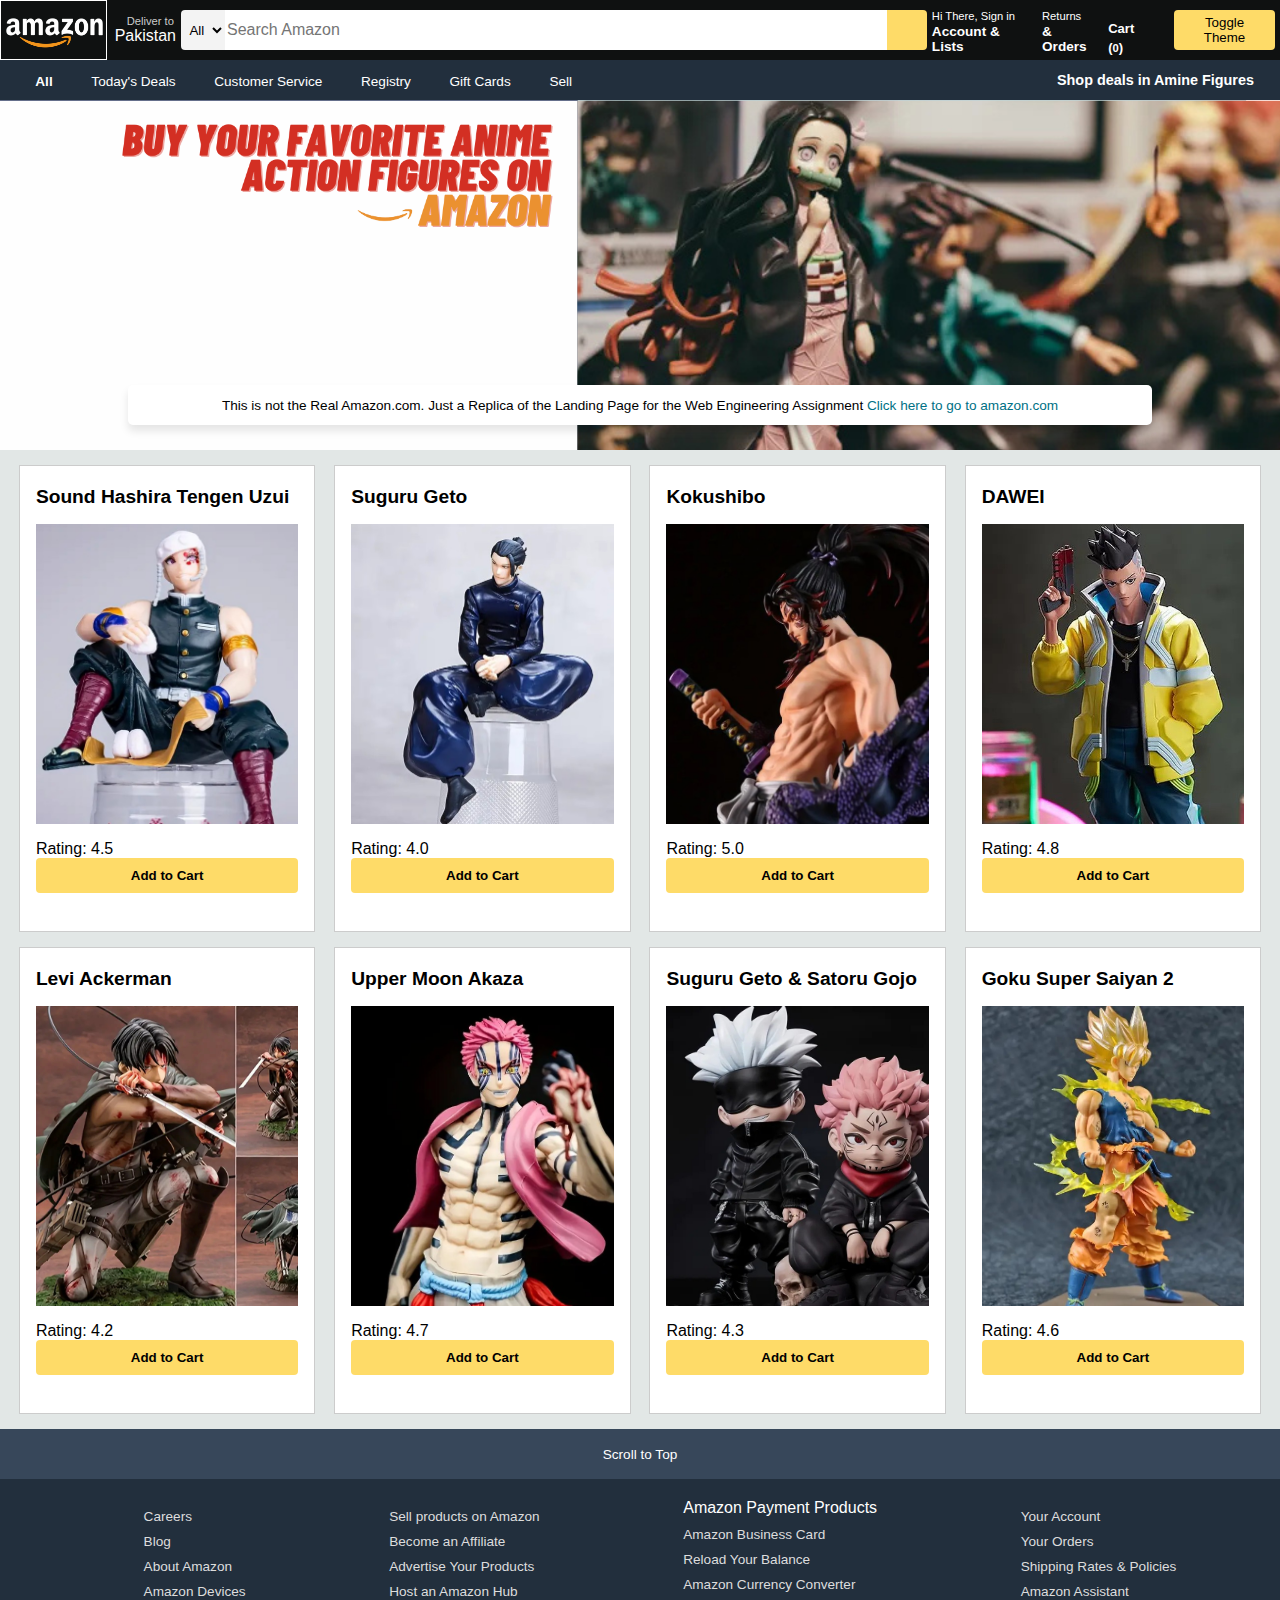
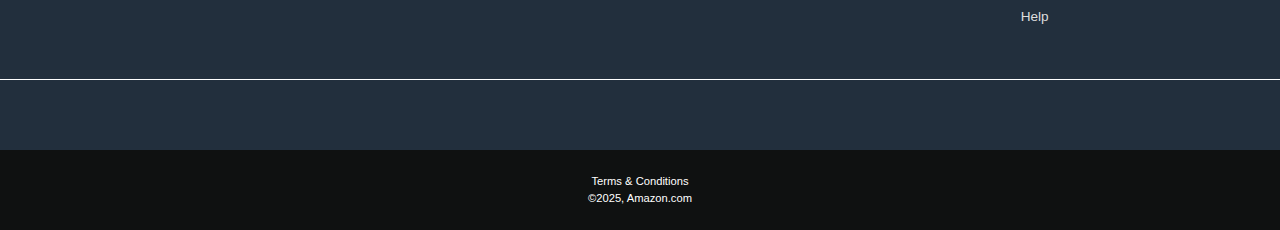
<file: Web_Engineering_Lab/22P9106_MRehan_BSE-6A_WebEng_Assignment01/22P9106_Q1/index.html>
<!DOCTYPE html>
<html lang="en">

<head>
    <meta charset="UTF-8">
    <meta name="viewport" content="width=device-width, initial-scale=1.0">
    <title>Amazon</title>
    <link rel="stylesheet" href="https://cdnjs.cloudflare.com/ajax/libs/font-awesome/6.4.0/css/all.min.css"
        integrity="sha512-iecdLmaskl7CVkqkXNQ/ZH/XLlvWZOJyj7Yy7tcenmpD1ypASozpmT/E0iPtmFIB46ZmdtAc9eNBvH0H/ZpiBw=="
        crossorigin="anonymous" referrerpolicy="no-referrer" />
    <link rel="stylesheet" href="style.css">
    <link rel="shortcut icon" href="images/icon1.png" type="image/x-icon">
    <link href="https://fonts.googleapis.com/css2?family=Poppins:wght@400;700&display=swap" rel="stylesheet">
    <style>
        /* defining CSS variables for light mode */
        :root {
            --bg-color: #e2e7e6;
            --text-color: #000000;
            --card-bg: #ffffff;
            --border-color: #cccccc;
            --navbar-bg: #0f1111;
            --panel-bg: #222f3d;
        }

        /* overriding variables for dark mode */
        body.dark {
            --bg-color: #333333;
            --text-color: #ffffff;
            --card-bg: #444444;
            --border-color: #555555;
            --navbar-bg: #1a1a1a;
            --panel-bg: #2f3d4a;
        }

        /* appling variables */
        body {
            font-family: 'Poppins', sans-serif;
            background-color: var(--bg-color);
            color: var(--text-color);
        }

        .navbar {
            background-color: var(--navbar-bg);
        }

        .panel {
            background-color: var(--panel-bg);
        }


        .shop-section {
            background-color: var(--bg-color);
        }

        .box {
            background-color: var(--card-bg);
            border: 1px solid var(--border-color);
        }

        /* media queries for responsiveness */
        @media (max-width: 768px) {
            .shop-section {
                justify-content: center;
            }

            .box {
                width: 45%;
            }
        }

        @media (max-width: 480px) {
            .box {
                width: 90%;
            }

            .navbar {
                flex-direction: column;
                align-items: flex-start;
                height: auto;
                padding: 10px;
            }

            .nav-search {
                width: 90%;
                margin-top: 10px;
            }

            .nav-cart,
            .nav-theme {
                margin-top: 10px;
            }
        }
    </style>
</head>

<body>
    <header>
        <div class="navbar">
            <div class="nav-logo border">
                <div class="logo"></div>
            </div>

            <div class="nav-address border">
                <p class="add-first">Deliver to</p>
                <div class="add-icon">
                    <i class="fa-solid fa-location-dot"></i>
                    <p class="add-second">Pakistan</p>
                </div>
            </div>

            <div class="nav-search">
                <select class="search-select">
                    <option>All</option>
                </select>
                <input class="search-input" placeholder="Search Amazon">
                <div class="search-icon">
                    <i class="fa-solid fa-magnifying-glass"></i>
                </div>
            </div>

            <div class="nav-signin border">
                <p><span>Hi There, Sign in</span></p>
                <p class="nav-second">Account & Lists</p>
            </div>

            <div class="nav-return border">
                <p><span>Returns</span></p>
                <p class="nav-second">& Orders</p>
            </div>

            <div class="nav-cart border">
                <i class="fa-solid fa-cart-shopping fa-2x"></i>
                <span class="cart">Cart (<span id="cart-count">0</span>)</span>
            </div>

            <div class="nav-theme border">
                <button id="theme-toggle">Toggle Theme</button>
            </div>
        </div>

        <div class="panel">
            <div class="panel-ops">
                <p class="border2 all"><i class="fa-solid fa-bars"></i> All</p>
                <p class="border2">Today's Deals</p>
                <p class="border2">Customer Service</p>
                <p class="border2">Registry</p>
                <p class="border2">Gift Cards</p>
                <p class="border2">Sell</p>
            </div>
            <div class="panel-deals border2" style="padding: 0.66%;">
                Shop deals in Amine Figures
            </div>
        </div>
    </header>

    <div class="top-section">
        <div class="top-message">
            <p>This is not the Real Amazon.com. Just a Replica of the Landing Page for the Web Engineering Assignment<a>
                    Click here to go to amazon.com</a></p>
        </div>
    </div>

    <div class="shop-section">
        <div class="box">
            <div class="box-content">
                <h2 class="cards">Sound Hashira Tengen Uzui</h2>
                <div class="box-img" style="background-image: url(images/Image_1.jpg);"></div>
                <p>Rating: 4.5</p>
                <button class="add-to-cart" data-state="add">Add to Cart</button>
            </div>
        </div>
        <div class="box">
            <div class="box-content">
                <h2 class="cards">Suguru Geto</h2>
                <div class="box-img" style="background-image: url(images/Image_2.jpg);"></div>
                <p>Rating: 4.0</p>
                <button class="add-to-cart" data-state="add">Add to Cart</button>
            </div>
        </div>
        <div class="box">
            <div class="box-content">
                <h2 class="cards">Kokushibo</h2>
                <div class="box-img" style="background-image: url(images/Image_3.jpg);"></div>
                <p>Rating: 5.0</p>
                <button class="add-to-cart" data-state="add">Add to Cart</button>
            </div>
        </div>
        <div class="box">
            <div class="box-content">
                <h2 class="cards">DAWEI</h2>
                <div class="box-img" style="background-image: url(images/Image_4.jpg);"></div>
                <p>Rating: 4.8</p>
                <button class="add-to-cart" data-state="add">Add to Cart</button>
            </div>
        </div>
        <div class="box">
            <div class="box-content">
                <h2 class="cards">Levi Ackerman</h2>
                <div class="box-img" style="background-image: url(images/Image_5.jpg);"></div>
                <p>Rating: 4.2</p>
                <button class="add-to-cart" data-state="add">Add to Cart</button>
            </div>
        </div>
        <div class="box">
            <div class="box-content">
                <h2 class="cards">Upper Moon Akaza</h2>
                <div class="box-img" style="background-image: url(images/Image_6.jpg);"></div>
                <p>Rating: 4.7</p>
                <button class="add-to-cart" data-state="add">Add to Cart</button>
            </div>
        </div>
        <div class="box">
            <div class="box-content">
                <h2 class="cards">Suguru Geto & Satoru Gojo</h2>
                <div class="box-img" style="background-image: url(images/Image_7.jpg);"></div>
                <p>Rating: 4.3</p>
                <button class="add-to-cart" data-state="add">Add to Cart</button>
            </div>
        </div>
        <div class="box">
            <div class="box-content">
                <h2 class="cards">Goku Super Saiyan 2</h2>
                <div class="box-img" style="background-image: url(images/Image_8.jpg);"></div>
                <p>Rating: 4.6</p>
                <button class="add-to-cart" data-state="add">Add to Cart</button>
            </div>
        </div>
    </div>

    <footer>
        <div class="foot-panel1">
            Scroll to Top
        </div>

        <div class="foot-panel2">
            <ul>
                <a>Careers</a>
                <a>Blog</a>
                <a>About Amazon</a>
                <a>Amazon Devices</a>
            </ul>

            <ul>
                <a>Sell products on Amazon</a>
                <a>Become an Affiliate</a>
                <a>Advertise Your Products</a>
                <a>Host an Amazon Hub</a>
            </ul>

            <ul>
                <p>Amazon Payment Products</p>
                <a>Amazon Business Card</a>
                <a>Reload Your Balance</a>
                <a>Amazon Currency Converter</a>
            </ul>

            <ul>
                <a>Your Account</a>
                <a>Your Orders</a>
                <a>Shipping Rates & Policies</a>
                <a>Amazon Assistant</a>
                <a>Help</a>
            </ul>
        </div>

        <div class="foot-panel3">
            <div class="logo"></div>
        </div>

        <div class="foot-panel4">
            <div class="pages">
                <a>Terms & Conditions</a>
            </div>
            <div class="copyright">
                &copy;2025, Amazon.com
            </div>
        </div>
    </footer>
</body>
<script src="script.js" defer></script>
</html>
</file>
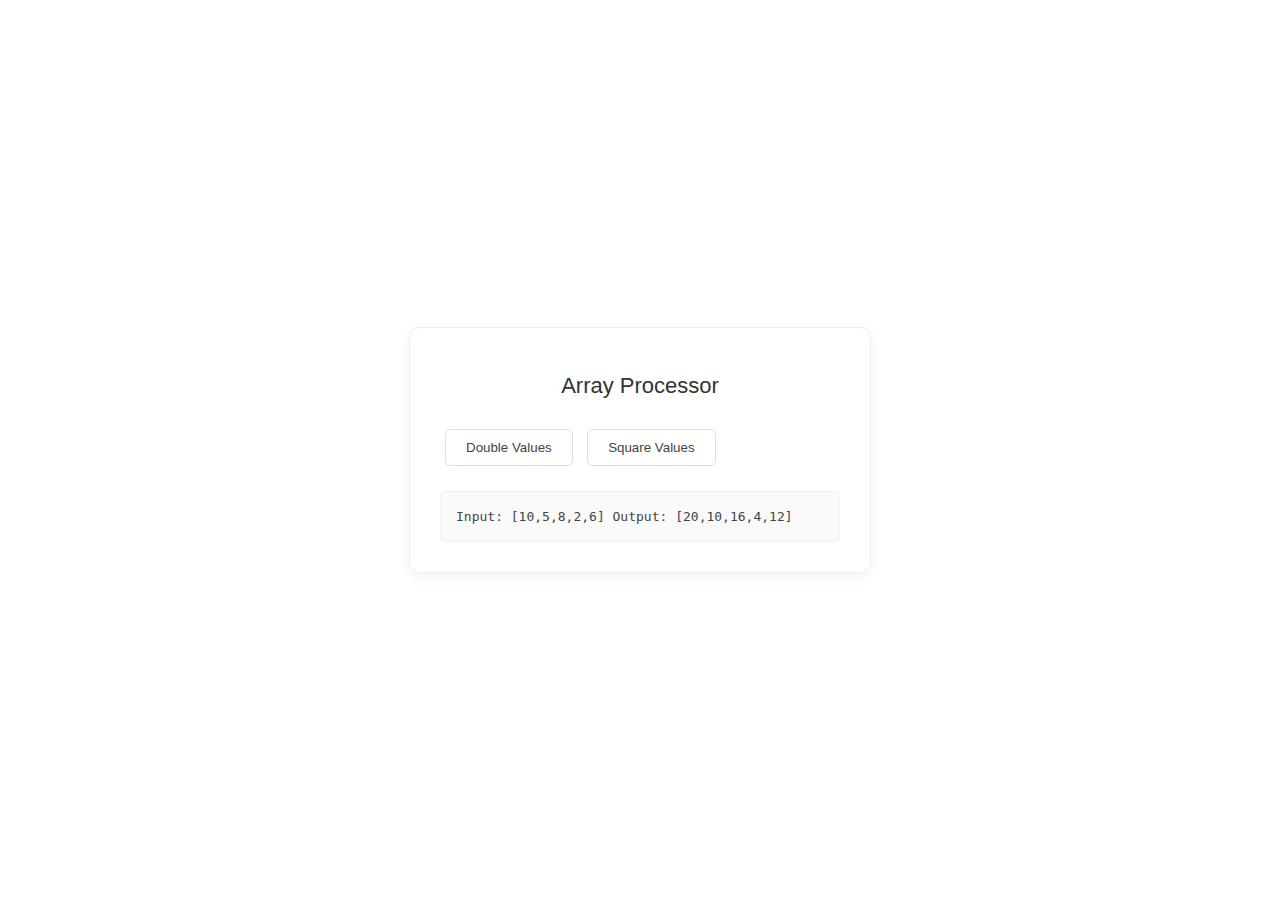
<file: Web_Engineering_Lab/22P9106_MRehan_BSE-6A_WebEng_Assignment01/22P9106_Q2.html>
<!DOCTYPE html>
<html>
<head>
    <title>Array Processor</title>
    <style>
        body {
            font-family: 'Segoe UI', Arial, sans-serif;
            background-color: #ffffff;
            min-height: 100vh;
            margin: 0;
            display: flex;
            justify-content: center;
            align-items: center;
        }

        .container {
            background: #ffffff;
            padding: 30px;
            border-radius: 10px;
            box-shadow: 0 4px 15px rgba(0, 0, 0, 0.05);
            width: 400px;
            border: 1px solid #f0f0f0;
        }

        h1 {
            color: #333;
            text-align: center;
            margin-bottom: 25px;
            font-size: 22px;
            font-weight: 500;
        }

        button {
            padding: 10px 20px;
            margin: 5px;
            border: 1px solid #e0e0e0;
            border-radius: 5px;
            background: #ffffff;
            color: #444;
            cursor: pointer;
            transition: all 0.2s ease;
            font-weight: 500;
        }

        button:hover {
            background: #f5f5f5;
            border-color: #d0d0d0;
            color: #222;
        }

        button:active {
            background: #eee;
            transform: translateY(1px);
        }

        .result {
            margin-top: 20px;
            padding: 15px;
            background: #fafafa;
            border-radius: 5px;
            font-family: monospace;
            color: #444;
            border: 1px solid #f0f0f0;
            line-height: 1.5;
        }
    </style>
</head>
<body>
    <!--just so it looks good i am adding some css,
    so it doesnt look that boring when you evalute it -->
    <div class="container">
        <h1>Array Processor</h1>
        <button onclick="showResult(double)">Double Values</button>
        <button onclick="showResult(square)">Square Values</button>
        <div id="result" class="result"></div>
    </div>

    <script>
        // this functions is proccesing our array using a callback function
        function processArray(arr, callback) {
        // using the map to create a new array and just apply the callback function on the each element of the array
            return arr.map(callback);
        }

        // this method is just doubling the numbers

        function double(num) {
            return num * 2;
        }

        // this method is just squaring the numbers
        function square(num) {
            return num * num;
        }

        // our testing array
        const numbers = [10, 5, 8, 2, 6];

        // this fuction will show the results to the html page
        // first calling the processArray function with the given call back functions,
        // stores the result into the result var and then
        // just finds the result with its id and and sets the input and
        // output both to be shown, using the template liberals like ` for
        // the string formatting and just display it.

        function showResult(callback) {
            const result = processArray(numbers, callback);
            document.getElementById('result').textContent =
                `Input: [${numbers}]\nOutput: [${result}]`;
        }

        // displaying the result of the calculations
        showResult(double);
    </script>
</body>
</html>
</file>
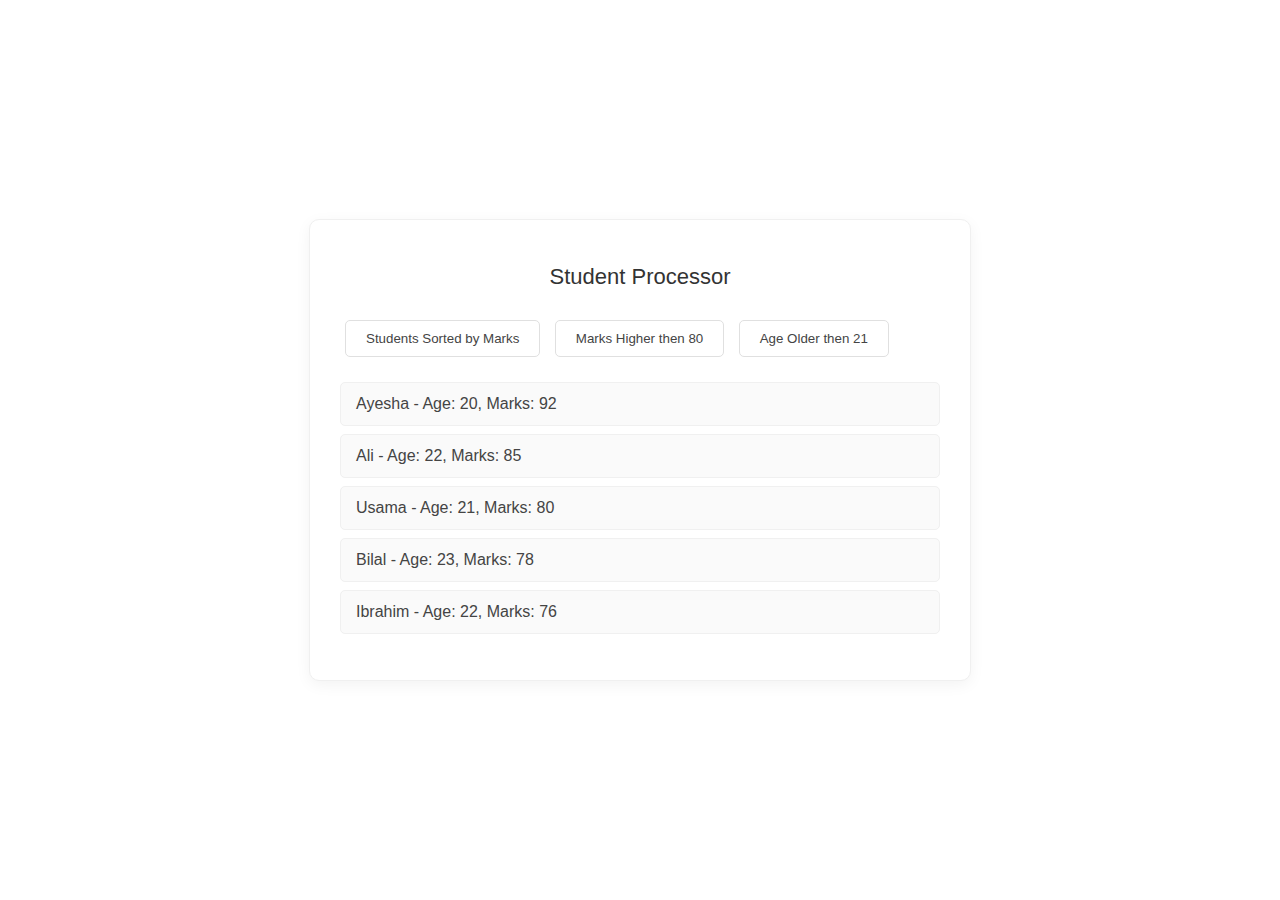
<file: Web_Engineering_Lab/22P9106_MRehan_BSE-6A_WebEng_Assignment01/22P9106_Q3.html>
<!DOCTYPE html>
<html>
<head>
    <title>Student Processor</title>
    <style>
        body {
            font-family: 'Segoe UI', Arial, sans-serif;
            background-color: #ffffff;
            min-height: 100vh;
            margin: 0;
            display: flex;
            justify-content: center;
            align-items: center;
        }

        .container {
            background: #ffffff;
            padding: 30px;
            border-radius: 10px;
            box-shadow: 0 4px 15px rgba(0, 0, 0, 0.05);
            width: 600px;
            border: 1px solid #f0f0f0;
        }

        h1 {
            color: #333;
            text-align: center;
            margin-bottom: 25px;
            font-size: 22px;
            font-weight: 500;
        }

        button {
            padding: 10px 20px;
            margin: 5px;
            border: 1px solid #e0e0e0;
            border-radius: 5px;
            background: #ffffff;
            color: #444;
            cursor: pointer;
            transition: all 0.2s ease;
            font-weight: 500;
        }

        button:hover {
            background: #f5f5f5;
            border-color: #d0d0d0;
            color: #222;
        }

        button:active {
            background: #eee;
            transform: translateY(1px);
        }

        .result {
            margin-top: 20px;
            padding: 0;
            list-style: none;
        }

        .result li {
            padding: 12px 15px;
            background: #fafafa;
            border: 1px solid #f0f0f0;
            border-radius: 5px;
            margin-bottom: 8px;
            color: #444;
            transition: background 0.2s ease;
        }

        .result li:hover {
            background: #f5f5f5;
        }

        .result-title {
            color: #666;
            font-size: 14px;
            margin-bottom: 10px;
            font-weight: 500;
        }
    </style>
</head>
<body>
    <div class="container">
        <h1>Student Processor</h1>
        <button onclick="displaySorted()">Students Sorted by Marks</button>
        <button onclick="displayHighScorers()">Marks Higher then 80</button>
        <button onclick="displayOlderThan21()">Age Older then 21</button>
        <ul id="result" class="result">
            <div id="result-title" class="result-title"></div>
        </ul>
    </div>

    <script>
        // initialing our student array
        const students = [
            { name: "Ali", age: 22, marks: 85 },
            { name: "Ayesha", age: 20, marks: 92 },
            { name: "Bilal", age: 23, marks: 78 },
            { name: "Ibrahim", age: 22, marks: 76 },
            { name: "Usama", age: 21, marks: 80 }
        ];

        // the function to sort students by marks in a descending order
        function sortByMarksDescending(arr) {
        // it is just doing the spread creating copy, sort comparing the marks
            return [...arr].sort((a, b) => b.marks - a.marks);
        }

        // the function to get names of students with marks more then the 80
        function getHighScorers(arr) {
            return arr
            // just keeping the students with marks more then the 80
                .filter(student => student.marks > 80)
                 // and extract only the names to make it look good
                .map(student => student.name);
        }

        // the fuunction to get students older than 21 of age
        function getOlderThan21(arr) {
        // just keeping the students with age older then 21
            return arr.filter(student => student.age > 21);
        }

        // our helper function to clear and update the list
        function updateList(title, items, formatItem) {
            const resultList = document.getElementById('result');
            const resultTitle = document.getElementById('result-title');

            // clearing the existing list items except the title
            resultList.innerHTML = '<div id="result-title" class="result-title"></div>';

            // setting the title
            resultTitle.textContent = title;

            // adding new items
            items.forEach(item => {
                const li = document.createElement('li');
                li.textContent = formatItem(item);
                resultList.appendChild(li);
            });
        }

        // display function for sorted results to be shown
        function displaySorted() {
            const sorted = sortByMarksDescending(students);
            updateList(
                'Sorted by Marks in descending order',
                sorted,
                student => `${student.name} - Age: ${student.age}, Marks: ${student.marks}`
            );
        }

        // display function for students with high score then 80
        function displayHighScorers() {
            const highScorers = getHighScorers(students);
            updateList(
                'Students with marks more then 80',
                highScorers,
                name => name
            );
        }

        // display function for older students then 21 of age
        function displayOlderThan21() {
            const older = getOlderThan21(students);
            updateList(
                'Students with age older than 21',
                older,
                student => `${student.name} - Age: ${student.age}, Marks: ${student.marks}`
            );
        }

        // display fuction
        displaySorted();
    </script>
</body>
</html>
</file>
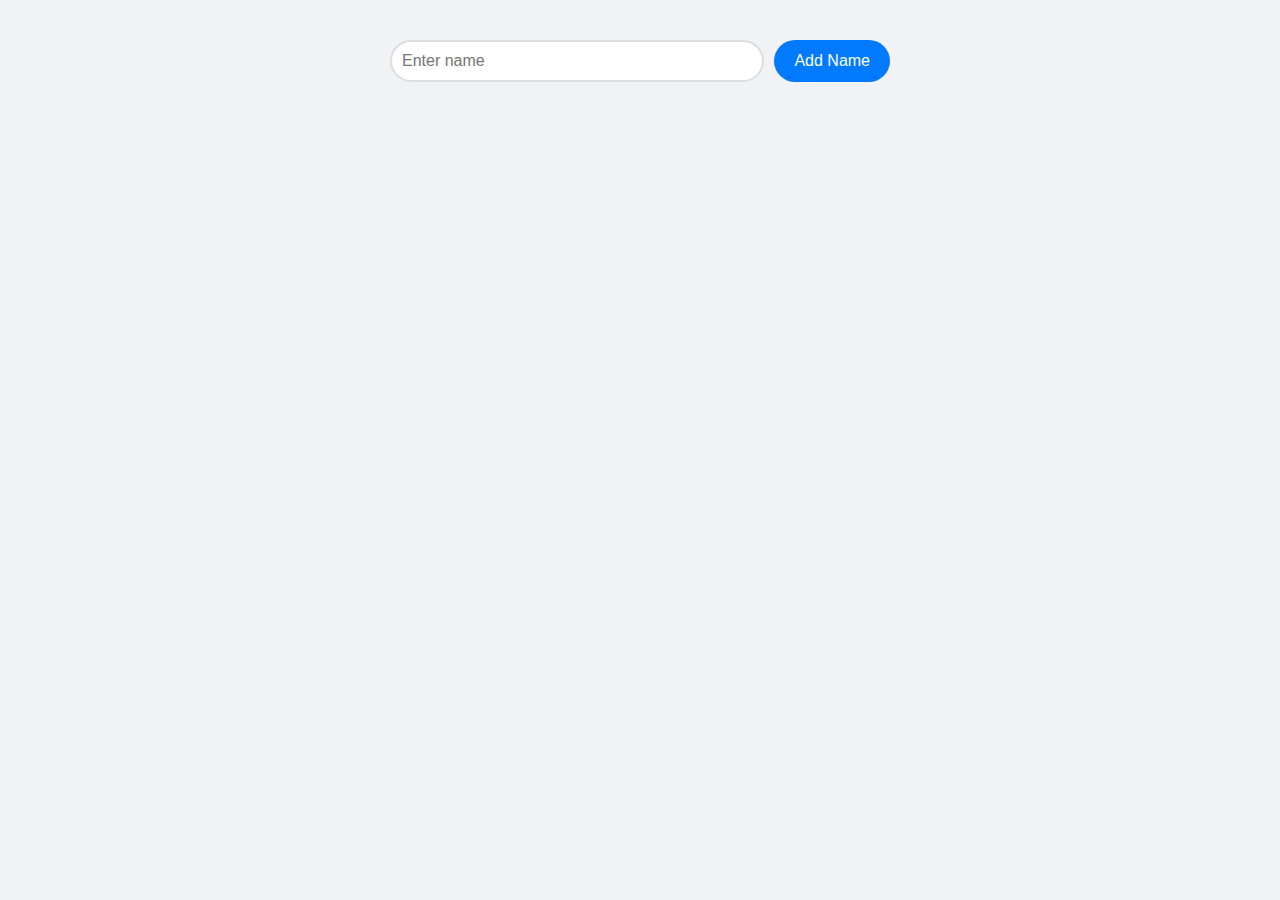
<file: Web_Engineering_Lab/22P9106_MRehan_BSE-6A_WebEng_Assignment01/22P9106_Q4.html>
<!DOCTYPE html>
<html>
<head>
    <title>Name List Test</title>
    <style>
        body {
            font-family: Arial, sans-serif;
            max-width: 500px;
            margin: 20px auto;
            padding: 20px;
            background-color: #f0f2f5;
        }

        .input-container {
            display: flex;
            gap: 10px;
            margin-bottom: 20px;
        }

        #nameInput {
            flex-grow: 1;
            padding: 10px;
            border: 2px solid #ddd;
            border-radius: 25px;
            font-size: 16px;
            transition: border-color 0.3s ease;
        }

        #nameInput:focus {
            outline: none;
            border-color: #007bff;
            box-shadow: 0 0 5px rgba(0, 123, 255, 0.3);
        }

        #addButton {
            padding: 10px 20px;
            background-color: #007bff;
            color: white;
            border: none;
            border-radius: 25px;
            cursor: pointer;
            font-size: 16px;
            transition: background-color 0.3s ease, transform 0.1s ease;
        }

        #addButton:hover {
            background-color: #0056b3;
        }

        #addButton:active {
            transform: scale(0.95);
        }

        #nameList {
            list-style: none;
            padding: 0;
        }

        #nameList li {
            background-color: white;
            padding: 12px 15px;
            margin-bottom: 8px;
            border-radius: 8px;
            box-shadow: 0 2px 5px rgba(0, 0, 0, 0.1);
            transition: transform 0.2s ease;
        }

        #nameList li:hover {
            transform: translateX(5px);
        }
    </style>
</head>
<body>
    <!--just so it looks good i am adding some css,
    so it doesnt look that boring when you evalute it -->
    <div class="input-container">
        <input type="text" id="nameInput" placeholder="Enter name">
        <button id="addButton">Add Name</button>
    </div>
    <ul id="nameList"></ul>

    <script>
        const nameInput = document.getElementById('nameInput');
        const addButton = document.getElementById('addButton');
        const nameList = document.getElementById('nameList');

        // the method to add the names to our list
        function addingName() {
            const name = nameInput.value.trim();
            if (name !== '') {
                const li = document.createElement('li');
                li.textContent = name;
                nameList.appendChild(li);
                nameInput.value = '';
            }
        }

        // event when user clicks the button
        addButton.addEventListener('click', addingName);

        // added this so user can enter the name by pressing the Enter button
        nameInput.addEventListener('keypress', function(event) {
            if (event.key === 'Enter') {
                addingName();
            }
        });
    </script>
</body>
</html>
</file>
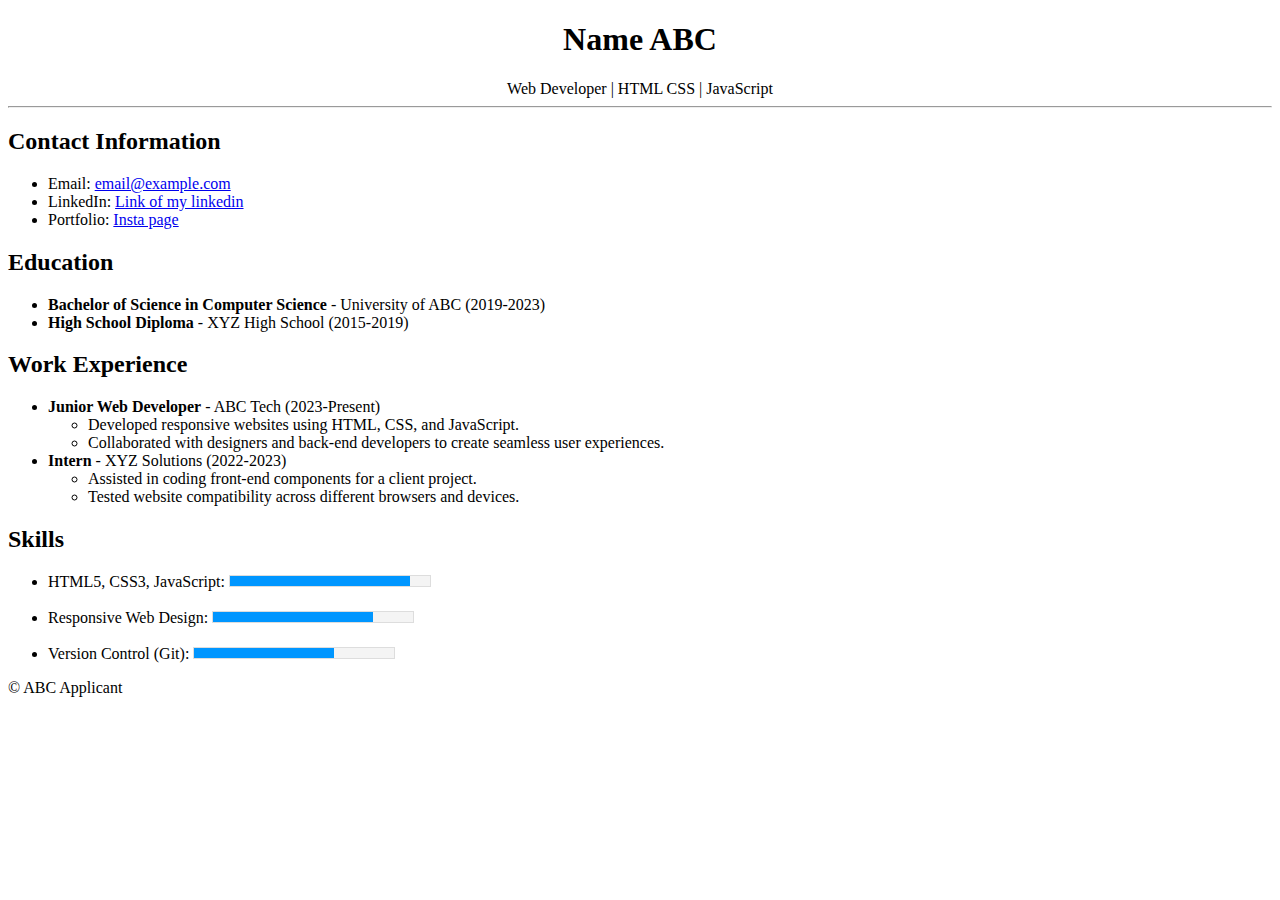
<file: Web_Engineering_Lab/WB_Lab_01_30Jan/P229106/Task02.html>
<!doctype html>
<html lang="en">
  <head>
    <meta charset="UTF-8" />
    <meta name="viewport" content="width=device-width, initial-scale=1.0" />
    <title>Resume - Name ABC</title>
    <style>
      .skill-level {
        display: inline-block;
        width: 200px;
        background: #f4f4f4;
        border: 1px solid #ddd;
      }
      .skill-level div {
        height: 10px;
        background: #0096ff;
        width: 80%;
      }
    </style>
  </head>
  <body>
    <div>
      <header>
        <center>
          <h1>Name ABC</h1>
          <div>Web Developer | HTML CSS | JavaScript</div>
        </center>
        <hr>
      </header>
      <section>
        <h2>Contact Information</h2>
        <ul>
          <li>
            Email: <a href="mailto:email@example.com">email@example.com</a>
          </li>
          <li>
            LinkedIn: <a href="link_of_my_linkedin">Link of my linkedin</a>
          </li>
          <li>Portfolio: <a href="insta_page">Insta page</a></li>
        </ul>
      </section>

      <section>
        <h2>Education</h2>
        <ul>
          <li>
            <strong> Bachelor of Science in Computer Science </strong> -
            University of ABC (2019-2023)
          </li>
          <li>
            <strong> High School Diploma </strong> - XYZ High School (2015-2019)
          </li>
        </ul>
      </section>

      <section>
        <h2>Work Experience</h2>
        <ul>
          <li>
            <strong>Junior Web Developer</strong> - ABC Tech (2023-Present)
            <ul>
              <li>
                Developed responsive websites using HTML, CSS, and JavaScript.
              </li>
              <li>
                Collaborated with designers and back-end developers to create
                seamless user experiences.
              </li>
            </ul>
          </li>
          <li>
            <strong>Intern </strong> - XYZ Solutions (2022-2023)
            <ul>
              <li>
                Assisted in coding front-end components for a client project.
              </li>
              <li>
                Tested website compatibility across different browsers and
                devices.
              </li>
            </ul>
          </li>
        </ul>
      </section>

      <section>
        <h2>Skills</h2>
        <ul class="skills-list section-content">
          <li>
            <span>HTML5, CSS3, JavaScript:</span>
            <div class="skill-level">
              <div style="width: 90%"></div>
            </div>
          </li>
          <wbr />
          <li>
            <span>Responsive Web Design:</span>
            <div class="skill-level">
              <div style="width: 80%"></div>
            </div>
          </li>
          <wbr />
          <li>
            <span>Version Control (Git):</span>
            <div class="skill-level">
              <div style="width: 70%"></div>
            </div>
          </li>
        </ul>
      </section>
      <footer>&copy; ABC Applicant</footer>
    </div>
  </body>
</html>
</file>
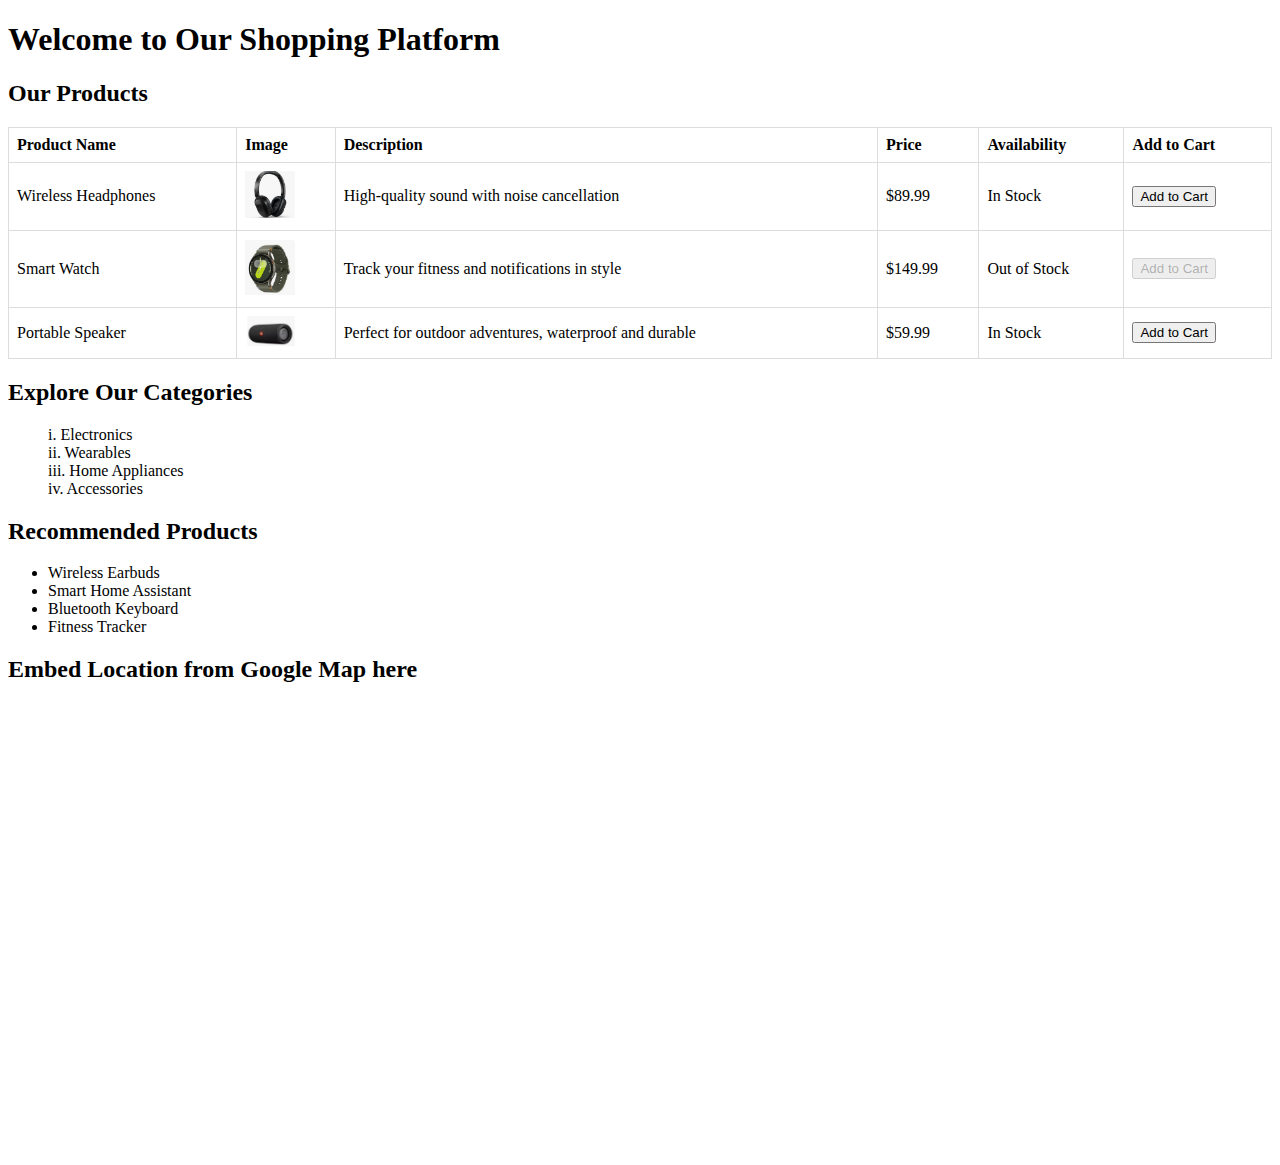
<file: Web_Engineering_Lab/WB_Lab_01_30Jan/P229106/Task03.html>
<!doctype html>
<html lang="en">
  <head>
    <meta charset="UTF-8" />
    <meta name="viewport" content="width=device-width, initial-scale=1.0" />
    <title>Shopping Platform</title>

    <style>
      table {
        font-family: "Times New Roman", Times, serif;
        border-collapse: collapse;
        width: 100%;
      }

      td,
      th {
        border: 1px solid #dddddd;
        text-align: left;
        padding: 8px;
      }
    </style>
  </head>
  <body>
    <div class="container">
      <header>
        <h1>Welcome to Our Shopping Platform</h1>
      </header>

      <section class="products">
        <h2>Our Products</h2>
        <table>
          <tr>
            <th>Product Name</th>
            <th>Image</th>
            <th>Description</th>
            <th>Price</th>
            <th>Availability</th>
            <th>Add to Cart</th>
          </tr>
          <tr>
            <td>Wireless Headphones</td>
            <td><img src="headphone.PNG" alt="Headphones" width="50" /></td>
            <td>High-quality sound with noise cancellation</td>
            <td>$89.99</td>
            <td>In Stock</td>
            <td><button class="button">Add to Cart</button></td>
          </tr>
          <tr>
            <td>Smart Watch</td>
            <td><img src="smartwatch.PNG" alt="Smart Watch" width="50" /></td>
            <td>Track your fitness and notifications in style</td>
            <td>$149.99</td>
            <td>Out of Stock</td>
            <td><button class="button" disabled>Add to Cart</button></td>
          </tr>
          <tr>
            <td>Portable Speaker</td>
            <td><img src="speaker.PNG" alt="Speaker" width="50" /></td>
            <td>Perfect for outdoor adventures, waterproof and durable</td>
            <td>$59.99</td>
            <td>In Stock</td>
            <td><button class="button">Add to Cart</button></td>
          </tr>
        </table>
      </section>

      <section class="categories">
        <h2>Explore Our Categories</h2>
        <ul>
          i. Electronics<br />
          ii. Wearables<br />
          iii. Home Appliances<br />
          iv. Accessories<br />
        </ul>
      </section>

      <section class="recommended">
        <h2>Recommended Products</h2>
        <ul>
          <li>Wireless Earbuds</li>
          <li>Smart Home Assistant</li>
          <li>Bluetooth Keyboard</li>
          <li>Fitness Tracker</li>
        </ul>
      </section>

      <section class="map">
        <h2>Embed Location from Google Map here</h2>
        <div class="map">
          <iframe
            src="https://www.google.com/maps/embed?pb=!1m18!1m12!1m3!1d3151.8354345098586!2d144.95373631531977!3d-37.81720637976553!2m3!1f0!2f0!3f0!3m2!1i1024!2i768!4f13.1!3m3!1m2!1s0x6ad642af0f11fd81%3A0xf576b1f18b678b6a!2sGoogle!5e0!3m2!1sen!2sau!4v1607138757651!5m2!1sen!2sau"
            width="600"
            height="450"
            style="border: 0"
            allowfullscreen=""
            loading="lazy"
          ></iframe>
        </div>
      </section>
    </div>
  </body>
</html>
</file>
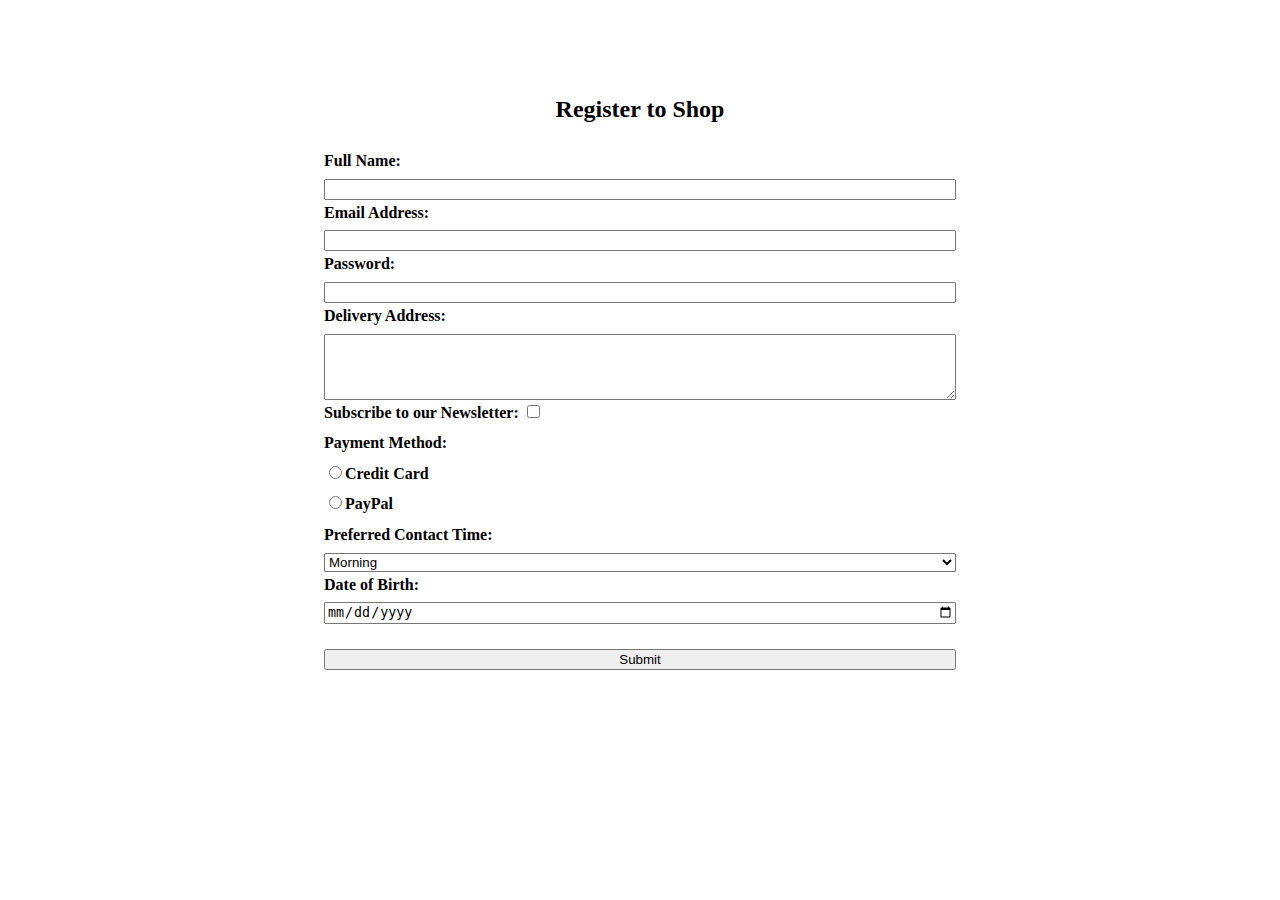
<file: Web_Engineering_Lab/WB_Lab_01_30Jan/P229106/Task04.html>
<!doctype html>
<html lang="en">
    <head>
        <meta charset="UTF-8" />
        <meta name="viewport" content="width=device-width, initial-scale=1.0" />
        <title>Register to Shop</title>
        <style>
            body {
                font-family: 'Times New Roman', Times, serif
                margin: 0;
                padding: 0;
                line-height: 1.6;
            }
            .container {
                width: 50%;
                margin: 50px auto;
                overflow: hidden;
                padding: 20px;
            }
            h2 {
                text-align: center;
                margin-bottom: 20px;
            }
            form {
                display:flex;
                flex-direction: column;
            }
            label {
                margin-bottom: 5px;
                font-weight: bold;
            }
        </style>
    </head>
    <body>
        <div class="container">
            <h2>Register to Shop</h2>
            <form action="#" method="post">
                <label for="fullName">Full Name:</label>
                <input type="text" id="fullName" name="fullName" required />

                <label for="email">Email Address:</label>
                <input type="email" id="email" name="email" required />

                <label for="password">Password:</label>
                <input type="password" id="password" name="password" required />

                <label for="deliveryAddress">Delivery Address:</label>
                <textarea
                    id="deliveryAddress"
                    name="deliveryAddress"
                    rows="4"
                    required
                ></textarea>

                <label>
                    Subscribe to our Newsletter:
                    <input type="checkbox" id="newsletter" name="newsletter" />
                </label>

                <label>Payment Method:</label>

                <label for="creditCard">
                    <input
                        type="radio"
                        id="creditCard"
                        name="paymentMethod"
                        value="Credit Card"
                    />Credit Card
                </label>

                <label for="paypal">
                    <input
                        type="radio"
                        id="paypal"
                        name="paymentMethod"
                        value="PayPal"
                    />PayPal
                </label>

                <label for="contactTime">Preferred Contact Time:</label>
                <select id="contactTime" name="contactTime">
                    <option value="morning">Morning</option>
                    <option value="afternoon">Afternoon</option>
                    <option value="evening">Evening</option>
                </select>

                <label for="dob">Date of Birth:</label>
                <input type="date" id="dob" name="dob" required />
                <wbr />
                <input type="submit" value="Submit" />
            </form>
        </div>
    </body>
</html>
</file>
<file: Web_Engineering_Lab/22P9106_MRehan_BSE-6A_WebEng_Assignment01/22P9106_Q1/style.css>
* {
    margin: 0;
    font-family: Arial, Helvetica, sans-serif;
    border: border-box;
}

.navbar {
    height: 60px;
    color: #fff;
    display: flex;
    align-items: center;
    justify-content: space-around;
}

.nav-logo {
    height: 50px;
    width: 100px;
}

.logo {
    margin-left: 1.3%;
    background-image: url(images/amazon_logo.png);
    background-size: cover;
    height: 50px;
    width: 100%;
    transform: scale(1.25, 1.25);
}

.border {
    border: 1.5px solid transparent;
    padding: 0.3%;
}

.border:hover {
    border: 1.5px solid white;
    cursor: pointer;
}

.border2 {
    border: 1.5px solid transparent;
    padding: 1%;
}

.border2:hover {
    border: 1.5px solid white;
    cursor: pointer;
}

/* box 2 */
.add-first {
    color: #cccccc;
    font-size: 0.7rem;
    margin-left: 15px;
}

.add-second {
    font-size: 1rem;
    margin-left: 3px;
}

.add-icon {
    display: flex;
    align-items: center;
}

/* box 3 */
.nav-search {
    display: flex;
    justify-content: space-evenly;
    width: 60vw;
    height: 40px;
    border-radius: 4px;
}

.nav-search:hover {
    border: 2px solid orange;
    border-radius: 7px;
}

.search-select {
    background-color: #f3f3f3;
    width: 50px;
    text-align: center;
    border-top-left-radius: 4px;
    border-bottom-left-radius: 4px;
    border: none;
}

.search-input {
    width: 100%;
    font-size: 1rem;
    border: none;
}

.search-input:focus {
    outline: none;
}

.search-icon {
    width: 45px;
    display: flex;
    justify-content: center;
    align-items: center;
    font-size: 1.2rem;
    color: #0f1111;
    background-color: #fedb68;
    border-top-right-radius: 4px;
    border-bottom-right-radius: 4px;
}

/* box 4 */
span {
    font-size: 0.7rem;
}

.nav-second {
    font-size: 0.85rem;
    font-weight: 700;
}

/* box 6 */
.cart {
    font-size: small;
}

.nav-cart i {
    font-size: 30px;
}

.nav-cart {
    font-size: 0.85rem;
    font-weight: 700;
    margin-right: 1%;
}

/* theme Toggle Button */
.nav-theme button {
    background-color: #fedb68;
    border: none;
    padding: 5px 10px;
    border-radius: 4px;
    cursor: pointer;
}

.nav-theme button:hover {
    background-color: #fecc50;
}

/* panel */
.panel {
    height: 40px;
    color: #fff;
    display: flex;
    align-items: center;
    justify-content: space-between;
}

.panel-ops {
    margin-left: 1%;
    width: 70%;
    font-size: 0.85rem;
}

.panel-ops p {
    display: inline;
    margin-left: 15px;
    font-weight: 520;
}

.panel-ops .all {
    font-weight: bold;
    margin-left: 0.9%;
}

.panel-ops i {
    padding-right: 0.5%;
    font-size: 120%;
}

.panel-deals {
    font-size: 0.9rem;
    font-weight: 700;
    margin-right: 1.3%;
}

/* top Section */
.top-section {
    background-image: url("images/banner.jpg");
    background-size: cover;
    height: 350px;
    display: flex;
    justify-content: center;
    align-items: flex-end;
    cursor: pointer;
}

.top-message {
    background-color: #fff;
    color: black;
    height: 40px;
    display: flex;
    align-items: center;
    justify-content: center;
    font-size: 0.85rem;
    width: 80%;
    margin-bottom: 25px;
    box-shadow: 0px 6px 8px rgba(0, 0, 0, 0.1); 
    border-radius: 5px; 
}


.top-message a {
    color: #007185;
}

/* shop Section */
.shop-section {
    display: flex;
    flex-wrap: wrap;
    justify-content: space-evenly;
}

.box {
    height: 430px;
    width: 23%;
    padding: 20px 0px 15px;
    margin-top: 15px;
}

.box-img {
    height: 300px;
    background-size: cover;
    margin-top: 1rem;
    margin-bottom: 1rem;
}

.box-img:hover {
    cursor: pointer;
}

.box-content {
    margin-left: 1rem;
    margin-right: 1rem;
}

body.dark .box-content p {
    color: white;
}

.cards {
    font-size: larger;
}

.add-to-cart {
    background-color: #fedb68;
    border: none;
    padding: 10px;
    border-radius: 4px;
    cursor: pointer;
    width: 100%;
    font-weight: bold;
}

.add-to-cart:hover {
    background-color: #fecc50;
}

/* footer */
footer {
    margin-top: 15px;
}

.foot-panel1 {
    background-color: #37475a;
    color: white;
    height: 50px;
    display: flex;
    justify-content: center;
    align-items: center;
    font-size: 0.85rem;
}

.foot-panel1:hover {
    background-color: #506272;
    cursor: pointer;
}

.foot-panel2 {
    background-color: #222f3d;
    color: white;
    height: 200px;
    display: flex;
    justify-content: space-evenly;
}

ul {
    margin-top: 20px;
}

ul a {
    font-size: 0.85rem;
    display: block;
    margin-top: 10px;
    color: #dddddd;
}

ul a:hover {
    text-decoration: underline;
    cursor: pointer;
}

.foot-panel3 {
    background-color: #222f3d;
    color: #fff;
    border-top: 0.5px solid white;
    height: 70px;
    display: flex;
    justify-content: center;
    align-items: center;
}

.foot-panel4 {
    background-color: #0f1111;
    color: white;
    height: 80px;
    font-size: 0.7rem;
    text-align: center;
}

.pages {
    padding-top: 25px;
}

.pages a {
    padding-left: 4px;
    padding-right: 4px;
}

.pages a:hover {
    text-decoration: underline;
    cursor: pointer;
}

.copyright {
    padding-top: 5px;
}
</file>
